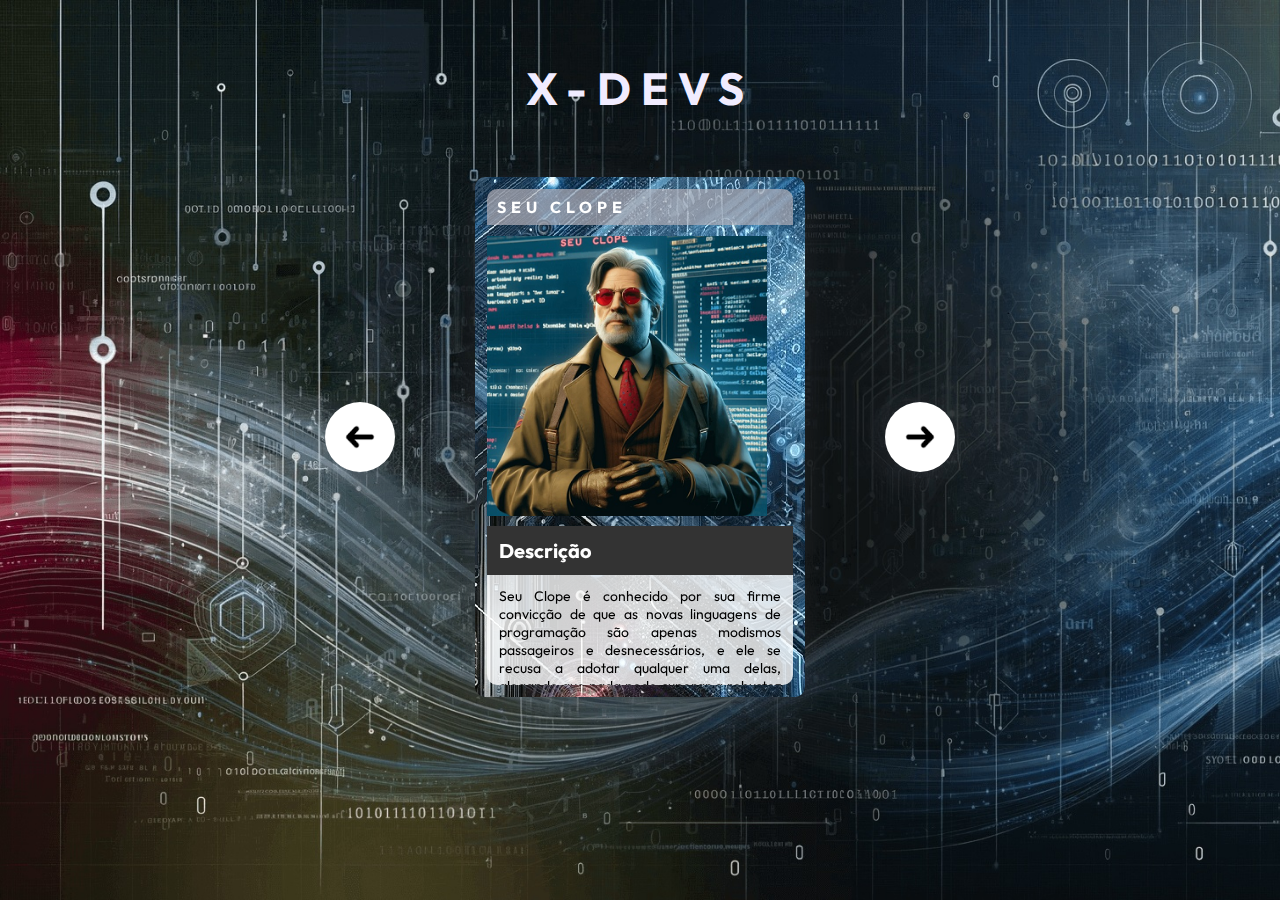
<file: index.html>
<!DOCTYPE html>
<html lang="pt-BR">
<head>
    <meta charset="UTF-8">
    <meta name="viewport" content="width=device-width, initial-scale=1.0">
    <title>X-devs</title>
    <link rel="preconnect" href="https://fonts.googleapis.com">
    <link rel="preconnect" href="https://fonts.gstatic.com" crossorigin>
    <link href="https://fonts.googleapis.com/css2?family=Outfit:wght@100..900&display=swap" rel="stylesheet">

    <link rel="stylesheet" href="./src/css/reset.css">
    <link rel="stylesheet" href="./src/css/estilos.css">
    <link rel="stylesheet" href="./src/css/responsivo.css">
</head>
<body>
    <header class="cabecalho">
        <h1>X-devs</h1>
    </header>
    <main class="personagens-slider">
        <button class="btn-seta btn-voltar" id="btn-voltar">
            <img src="./src/imagens/seta.png" alt="seta para voltar imagem">
        </button>
        <ul class="lista-personagens">
            <li class="cartao selecionado fundo-1">
                <h2 class="Nome">Seu Clope</h2>
                <img class="imagem-personagem" src="./src/imagens/seuclope.png" alt="Seu Clope">
                <div class="descricao">
                    <h3 class="titulo">Descrição</h3>
                    <p class="texto">
                        Seu Clope é conhecido por sua firme convicção de que as novas linguagens de programação são apenas modismos passageiros e desnecessários, e ele se recusa a adotar qualquer uma delas, alegando que nada pode superar a robustez e a eficácia do COBOL para resolver problemas reais. Seu estilo de trabalho é metódico e preciso, e ele valoriza acima de tudo a estabilidade e a confiabilidade em seu código.
                    </p>
                </div>
            </li>
            
            <li class="cartao fundo-2">
                <h2 class="Nome">Vamplena</h2>
                <img class="imagem-personagem" src="./src/imagens/vamplena.png" alt="Vamplena">
                <div class="descricao">
                    <h3 class="titulo">Descrição</h3>
                    <p class="texto">
                         Apesar de seu objetivo nobre de se tornar sênior, ela luta com o dilema ético de seu poder, pois teme tornar-sedependente da expertise alheia em vez de desenvolver a sua própria. Sua jornada é marcada por um intenso desejo deautodesenvolvimento e pela busca de um equilíbrio entre aprender com os outros e cultivar seu próprio talentogenuíno.
                    </p>
                </div>
            </li>
            
            <li class="cartao fundo-3">
                <h2 class="Nome">Jubiléia</h2>
                <img class="imagem-personagem" src="./src/imagens/jubileia.png" alt="Jubiléia">
                <div class="descricao">
                    <h3 class="titulo">Descrição</h3>
                    <p class="texto">
                        Uma jovem desenvolvedora em treinamento, Jubiléia já se destaca por sua peculiaridade: uma aversão declarada atemas claros em ambientes de programação. Ela tem uma preferência intensa por temas escuros, que considera maissuaves e agradáveis para seus olhos, especialmente durante longas sessões de codificação à noite.
                     </p>
                </div>
            </li>
            
            <li class="cartao fundo-4">
                <h2 class="Nome">Tempestade Solar</h2>
                <img class="imagem-personagem" src="./src/imagens/tempestade-solar.png" alt="Tempestade Solar">
                <div class="descricao">
                    <h3 class="titulo">Descrição</h3>
                    <p class="texto">
                        No universo dos desenvolvedores, Tempestade Solar é conhecida como uma das vilãs mais formidáveis. Ela tem o poder de gerar explosões solares massivas que perturbam as redes de comunicação, afetando a internet e todos os dispositivos conectados. Esses surtos solares causam caos no mundo digital, desestabilizando servidores, interrompendo conexões e causando perda de dados críticos.
                    </p>
                </div>
            </li>
            
            <li class="cartao fundo-5">
                <h2 class="Nome">Loggineto</h2>
                <img class="imagem-personagem" src="./src/imagens/loggineto.png" alt="Loggineto">
                <div class="descricao">
                    <h3 class="titulo">Descrição</h3>
                    <p class="texto">
                        Ele possui a capacidade única de influenciar e redirecionar fluxos de dados apenas com a força de sua vontade, permitindo-lhe acessar e alterar informações de qualquer dispositivo conectado à rede. Seu domínio sobre a segurança digital o torna um adversário formidável para qualquer equipe de TI, pois ele pode causar falhas, acessar dados confidenciais e criar barreiras de segurança quase impenetráveis.
                    </p>
                </div>
            </li>
            
            <li class="cartao fundo-6">
                <h2 class="Nome">Professor Cafeze</h2>
                <img class="imagem-personagem" src="./src/imagens/professor-cafeze.png" alt="Professor Cafeze">
                <div class="descricao">
                    <h3 class="titulo">Descrição</h3>
                    <p class="texto">
                        Líder dos X-devs é um mentor para desenvolvedores iniciantes, guiando-os com sua mente excepcional e uma xícara de café sempre à mão. Ele possui habilidades telepáticas que lhe permitem transmitir conhecimento de programação diretamente para a mente dos novatos, acelerando sua aprendizagem.
                    </p>
                </div>
            </li>
        </ul>
        <button class="btn-seta btn-avancar" id="btn-avancar">
            <img src="./src/imagens/seta.png" alt="seta para avancar imagem">
        </button>
    </main>

<script src="./src/js/index.js"></script>

</body>
</html>
</file>
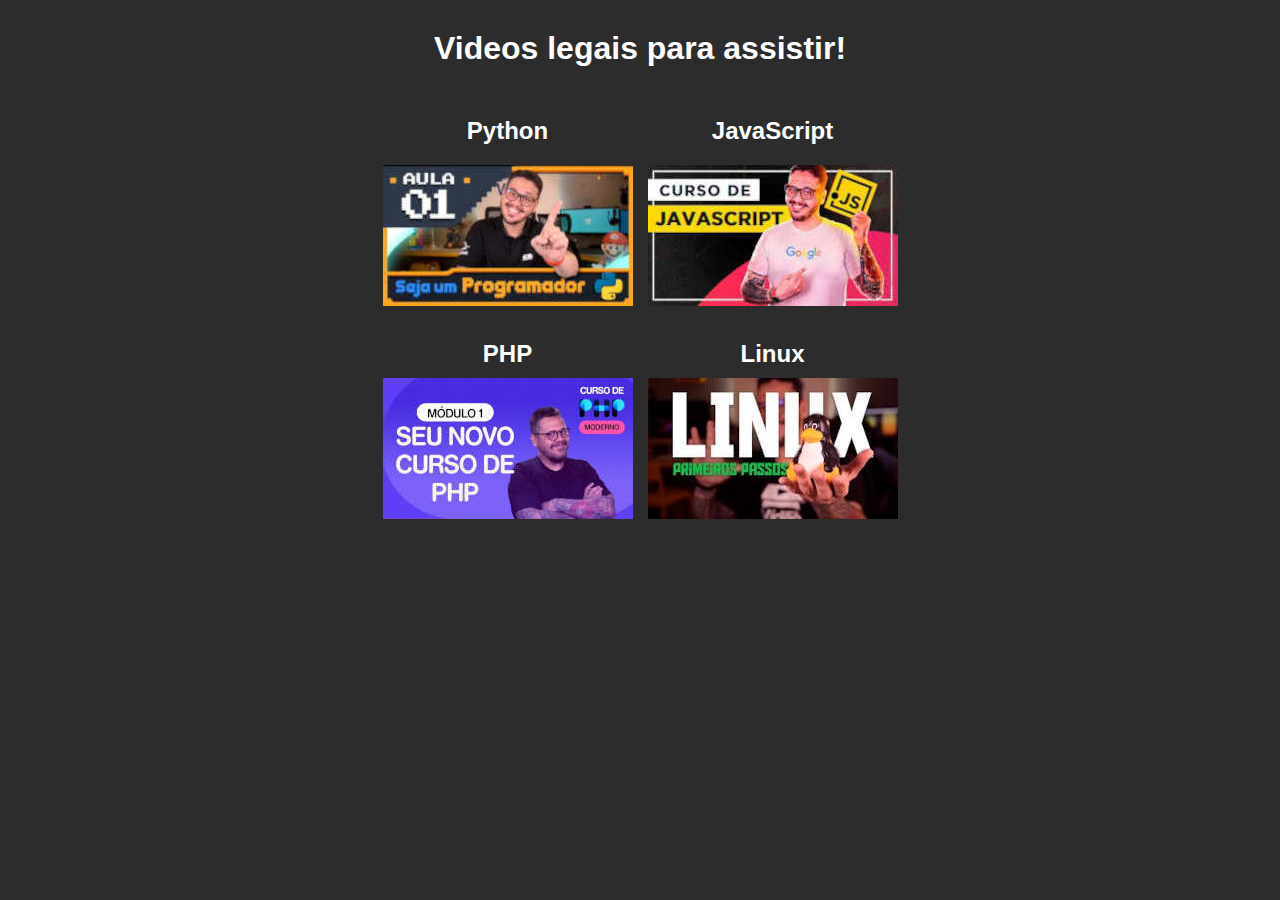
<file: ex002 - 003/index.html>
<!DOCTYPE html>
<html lang="pt-br">
<head>
    <meta charset="UTF-8">
    <meta name="viewport" content="width=device-width, initial-scale=1.0">
    <title>Cursos de programação!</title>
    <link rel="stylesheet" href="index.css">
</head>
<body>
    <div id='cantainerTotal'>
        <h1>Videos legais para assistir!</h1>
        
            <div class='containerDivs'>

                <div class="demoDiv">
                    <h2 class="text">Python</h2>
                    <a href="/pags/pagV1.html"><img src="images/aulaPhyton.jpg" alt="" class="img"></a>
                </div>

                <div class="demoDiv">
                    <h2 class="text">JavaScript</h2>    
                    <a href="/pags/pagV2.html"><img src="images/aulaJS.jpg" alt="" class="img"></a>
                </div>
            </div>
            <div class='containerDivs2'>
                <div class="demoDiv2">
                    <h2 class="text2">PHP</h2>
                    <a href="/pags/pagV3.html"><img src="images/aulasPHP.jpg" alt="" class="img2"></a>
                </div>

                <div class="demoDiv2">
                    <h2 class="text2">Linux</h2>
                    <a href="/pags/pagV4.html"><img src="images/aulaLinux.jpg" alt="" class="img2"></a>
                </div>
            </div>
    </div>
</body>
</html>
</file>
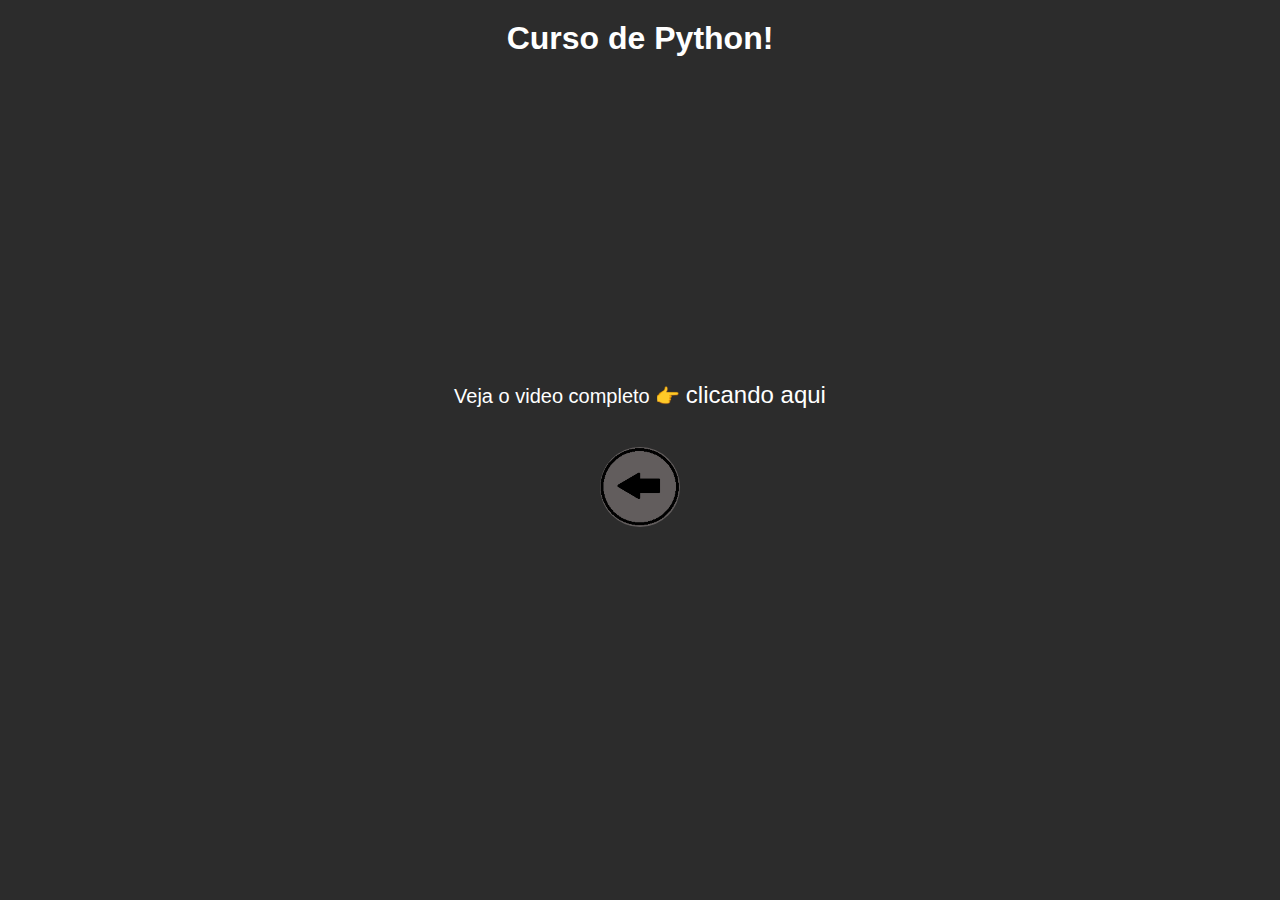
<file: ex002 - 003/pags/pagV1.html>
<!DOCTYPE html>
<html lang="pt-br">
<head>
    <meta charset="UTF-8">
    <meta name="viewport" content="width=device-width, initial-scale=1.0">
    <title>Aulas de Python!</title>
    <link rel="shortcut icon" href="icons/python.png" type="image/x-icon">
    <link rel="stylesheet" href="csspags/csspags.css">
</head>
<body>
    <div class='containerText'>
        <h1>Curso de Python!</h1>
        <!-- video retirado do YouTube! -->
            <iframe width="540" height="280" src="https://www.youtube.com/embed/S9uPNppGsGo?si=lcMo6wStWrSfOsSk" title="YouTube video player" frameborder="0" allow="accelerometer; autoplay; clipboard-write; encrypted-media; gyroscope; picture-in-picture; web-share" referrerpolicy="strict-origin-when-cross-origin" allowfullscreen></iframe>
        
        <div class='link'>
            <p>Veja o video completo &#128073; <a href="https://www.youtube.com/watch?v=S9uPNppGsGo&list=PLvE-ZAFRgX8hnECDn1v9HNTI71veL3oW0" target="_blank" class="link_Video">clicando aqui</a></p><br>
        </div>
        
        <div class="seta">
            <a href="/index.html"><img src="seta.png" alt="Seta para voltar para a página principal" class="setaImg"></a>
        </div>
    </div>
</body>
</html>
</file>
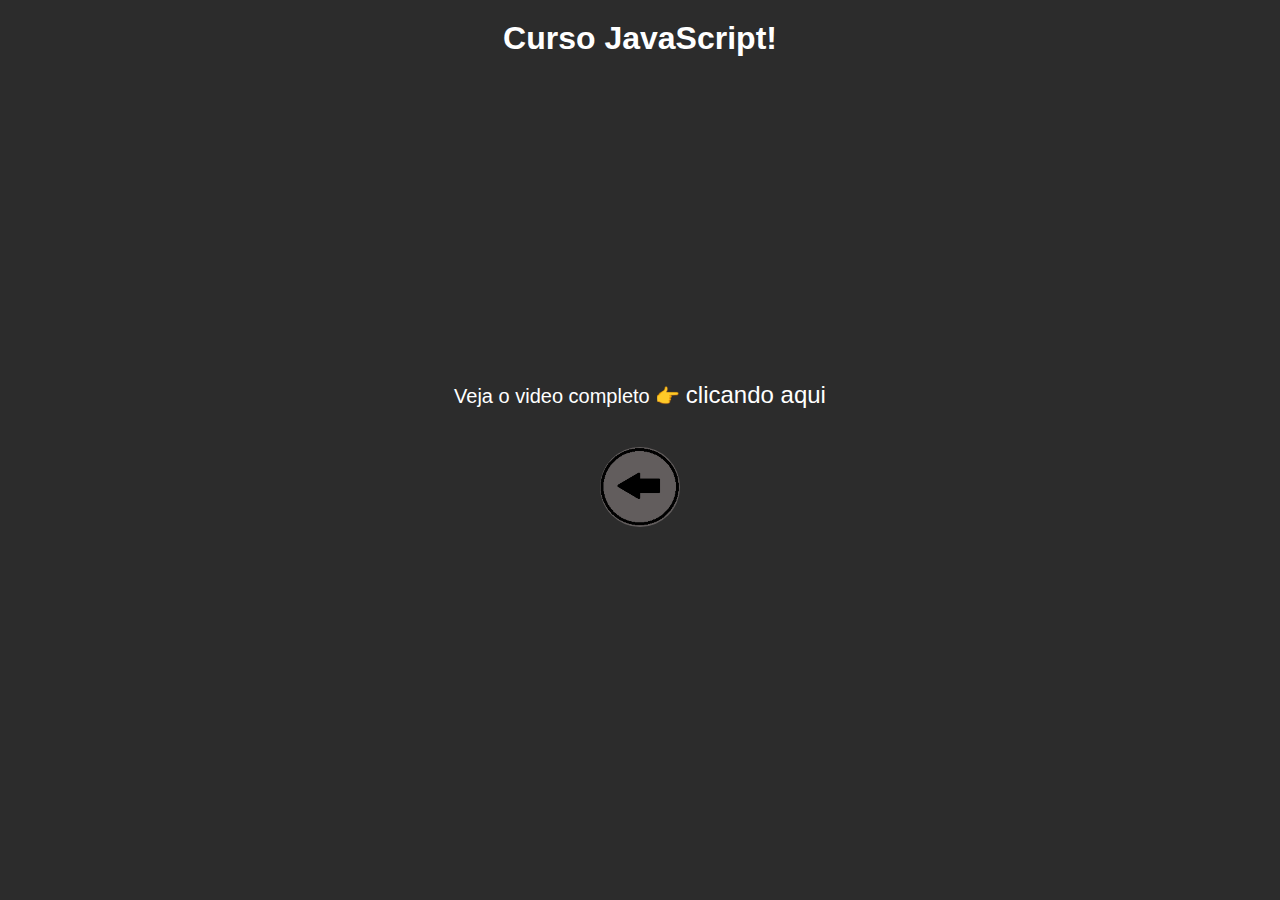
<file: ex002 - 003/pags/pagV2.html>
<!DOCTYPE html>
<html lang="pt-br">
<head>
    <meta charset="UTF-8">
    <meta name="viewport" content="width=device-width, initial-scale=1.0">
    <title>Aulas de JavaScript!</title>
    <link rel="shortcut icon" href="icons/javascript.png" type="image/x-icon">
    <link rel="stylesheet" href="csspags/csspags.css">
</head>
<body>
    <div class='containerText'>
        <h1>Curso JavaScript!</h1>
        <!-- video retirado do YouTube! -->
            <iframe width="540" height="280" src="https://www.youtube.com/embed/Ptbk2af68e8?si=PZW5ThXNaUZt23Xg" title="YouTube video player" frameborder="0" allow="accelerometer; autoplay; clipboard-write; encrypted-media; gyroscope; picture-in-picture; web-share" referrerpolicy="strict-origin-when-cross-origin" allowfullscreen></iframe>
        
        <div class='link'>
            <p>Veja o video completo &#128073; <a href="https://www.youtube.com/watch?v=Ptbk2af68e8&list=PLeuwJul7tRBfsm7sxnR5_7wG3KvaQ6oOt" target="_blank" class="link_Video">clicando aqui</a></p><br>
        </div>

        <div class="seta">
            <a href="/index.html"><img src="seta.png" alt="Seta para voltar para a página principal" class="setaImg"></a>
        </div>
    </div>
</body>
</html>
</file>
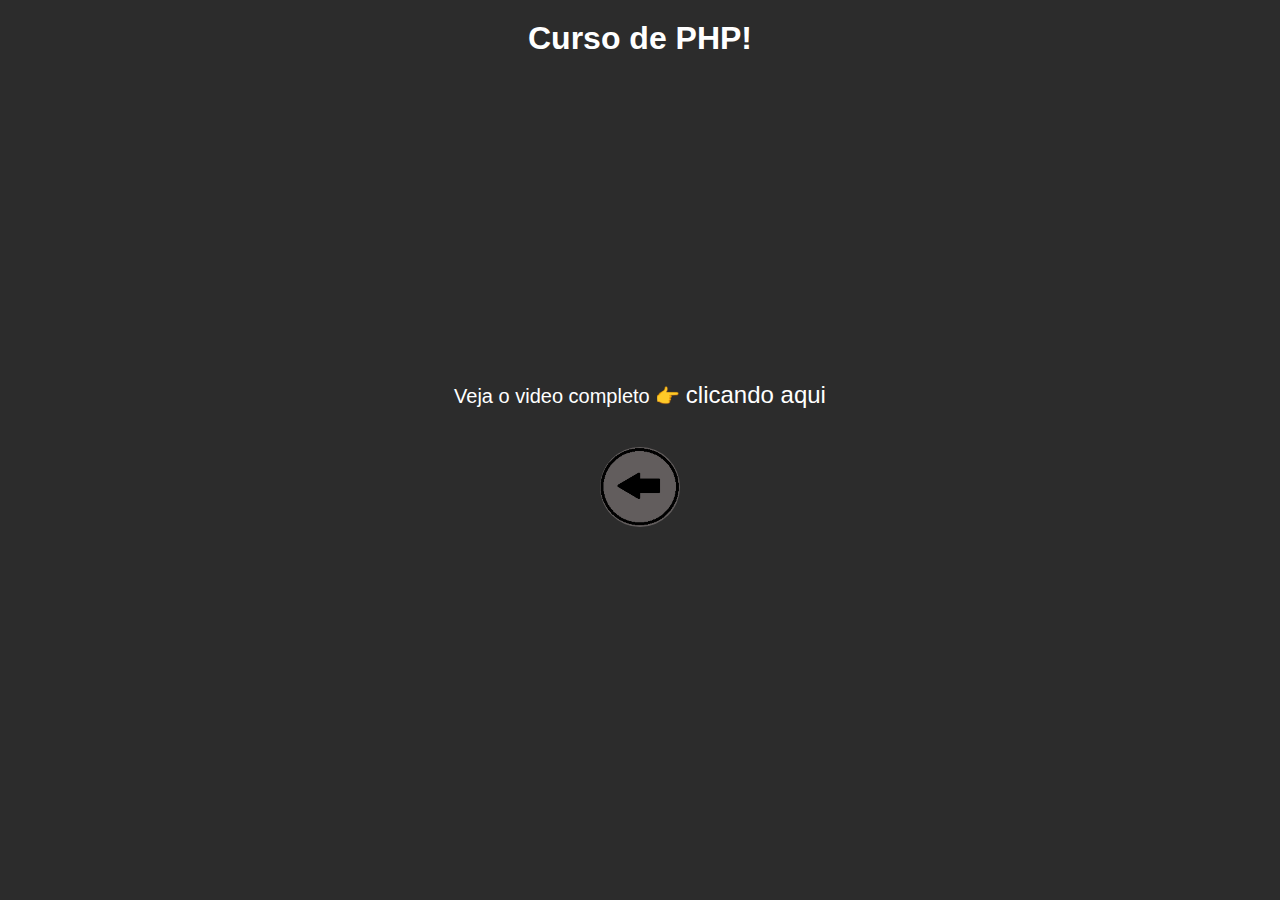
<file: ex002 - 003/pags/pagV3.html>
<!DOCTYPE html>
<html lang="pt-br">
<head>
    <meta charset="UTF-8">
    <meta name="viewport" content="width=device-width, initial-scale=1.0">
    <title>Aulas de PHP!</title>
    <link rel="shortcut icon" href="icons/PHP.png" type="image/x-icon">
    <link rel="stylesheet" href="csspags/csspags.css">
</head>
<body>
    <div class='containerText'>
        <h1>Curso de PHP!</h1>
            <!-- video retirado do YouTube! -->
            <iframe width="540" height="280" src="https://www.youtube.com/embed/TfsO0BGvGn0?si=H-5Dd4541_D7hAgG" title="YouTube video player" frameborder="0" allow="accelerometer; autoplay; clipboard-write; encrypted-media; gyroscope; picture-in-picture; web-share" referrerpolicy="strict-origin-when-cross-origin" allowfullscreen></iframe>

        <div class='link'>
            <p>Veja o video completo &#128073; <a href="https://www.youtube.com/watch?v=TfsO0BGvGn0&list=PLHz_AreHm4dlFPrCXCmd5g92860x_Pbr_" target="_blank" class="link_Video">clicando aqui</a></p><br>
        </div>
        
        <div class='seta'>
            <a href="/index.html"><img src="seta.png" alt="Seta para voltar para a página principal" class="setaImg"></a>
        </div>
    </div>
</body>
</html>
</file>
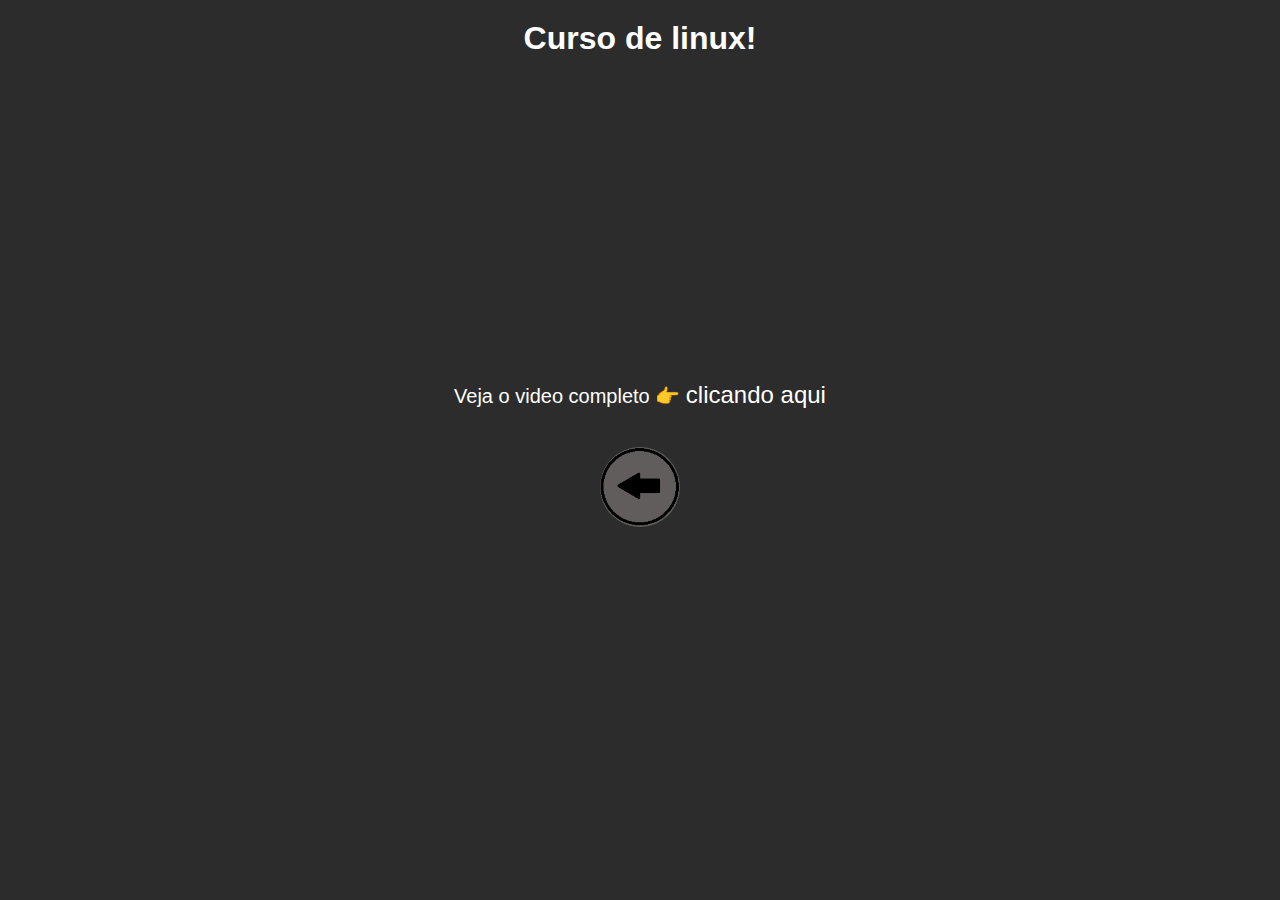
<file: ex002 - 003/pags/pagV4.html>
<!DOCTYPE html>
<html lang="pt-br">
<head>
    <meta charset="UTF-8">
    <meta name="viewport" content="width=device-width, initial-scale=1.0">
    <title>Aulas de linux!</title>
    <link rel="shortcut icon" href="icons/Linux.png" type="image/x-icon">
    <link rel="stylesheet" href="csspags/csspags.css">
</head>
<body>
    <div class='containerText'>
        <h1>Curso de linux!</h1>
            <!-- video retirado do YouTube! -->
            <iframe width="540" height="280" src="https://www.youtube.com/embed/6nN2EglOqCM?si=Z3tes8NMc40qvDWQ" title="YouTube video player" frameborder="0" allow="accelerometer; autoplay; clipboard-write; encrypted-media; gyroscope; picture-in-picture; web-share" referrerpolicy="strict-origin-when-cross-origin" allowfullscreen></iframe>
        
        <div class='link'>
            <p>Veja o video completo &#128073; <a href="https://www.youtube.com/watch?v=6nN2EglOqCM&list=PLHz_AreHm4dlIXleu20uwPWFOSswqLYbV" target="_blank" class="link_Video">clicando aqui</a></p><br>
        </div>

        <div class='seta'>
            <a href="/index.html"><img src="seta.png" alt="Seta para voltar para a página principal" class="setaImg"></a>
        </div>
    </div>
</body>
</html>
</file>
<file: src/css/estilos.css>
body {
    font-family: 'Outfit', sans-serif;
    background-image: url('../imagens/fundo-base.jpg');
    background-repeat: no-repeat;
    background-size: cover;
    min-height: 100vh;
}

.cabecalho {
    text-align: center;
    padding: 60px 0;
}

.cabecalho h1 {
    color: #f1ecff;
    font-size: 45px;
    letter-spacing: 10px;
    text-transform: uppercase;
}

.personagens-slider {
    display: flex;
    justify-content: center;
    align-items: center;
    gap: 80px;
}

.lista-personagens {
    width: 330px;
    height: 520px;
    position: relative;
}

.btn-seta {
    background-color: #ffffff;
    width: 70px;
    height: 70px;
    border-radius: 50px;
    border: 0;
    cursor: pointer;
    display: flex;
    align-items: center;
    justify-content: center;
    transition: background-color 0.2s ease-in-out;
    box-shadow: rgba(100, 100, 111, 0.2) 0px 7px 29px 0px;
}

.btn-seta.btn-voltar {
    transform: rotateY(180deg);
}

.btn-seta:hover {
    background-color: #8351fe;
}

.cartao {
    opacity: 0;
    height: 100%;
    position: absolute;
    padding: 12px;
    box-shadow: rgba(100, 100, 111, 0.2) 0px 7px 29px 0px;
    border-radius: 10px;
    transition: opacity 0.3s ease-in-out;

    display: flex;
    flex-direction: column;
    justify-content: space-between;
}

.cartao.selecionado {
    opacity: 1;
    z-index: 1;
}

.cartao .imagem-personagem {
    width: 100%;
    max-width: 280px;
}

.cartao .Nome {
    background-color: rgba(179, 177, 185, 0.7);
    padding: 8px 10px;
    border-top-left-radius: 10px;
    border-top-right-radius: 10px;
    color: #ffffff;
    font-size: 16px;
    text-transform: uppercase;
    letter-spacing: 5px;
}

.cartao .descricao {
    background-color: rgba(255, 255, 255, 0.8);
    border-bottom-left-radius: 10px;
    border-bottom-right-radius: 10px;
}

.cartao .descricao .titulo {
    background-color: #333333;
    font-size: 20px;
    color: #ffffff;
    padding: 12px;
}

.cartao .descricao .texto {
    font-size: 14px;
    padding: 12px;
    text-align: justify;
    max-height: 110px;
    overflow-y: auto;
}

.cartao.fundo-1 {
    background: url(../imagens/fundo-1.jpg) no-repeat;
}

.cartao.fundo-2 {
    background: url(../imagens/fundo-2.jpg) no-repeat;
}

.cartao.fundo-3 {
    background: url(../imagens/fundo-3.jpg) no-repeat;
}

.cartao.fundo-4 {
    background: url(../imagens/fundo-4.jpg) no-repeat;
}

.cartao.fundo-5 {
    background: url(../imagens/fundo-5.jpg) no-repeat;
}

.cartao.fundo-6 {
    background: url(../imagens/fundo-6.jpg) no-repeat;
}
</file>
<file: src/css/responsivo.css>
@media(max-width: 620px){
    .cabecalho{
        padding: 30px 0;
    }

    .personagens-slider{
        padding: 0 15px;
        gap: 10px;
    }

    .btn-seta{
        width: 20px;
        height: 20px;
        padding: 20px;
    }

    .lista-personagens{
        height: 480px;
    }
}
</file>
<file: ex002 - 003/index.css>
* {
    font-family: Arial, Helvetica, sans-serif;
    margin: 0;
    padding: 0;
    color: white;
}

body {
    background-color: rgb(44, 44, 44);
}

h1 {
    text-align: center;
    color: white;
}

.containerDivs {
    display: flex;
    text-align: center;
    justify-content: center;
    align-items: center;
    gap: 15px;
}

.demoDiv, .text, .img {
    padding: 10px 0;
    text-align: center;
}

.containerDivs2 {
    display: flex;
    text-align: center;
    justify-content: center;
    align-items: center;
    gap: 15px;
}

.demoDiv2, .text2, .img2 {
    padding: 5px 0;
    text-align: center;
}
    

.cantainerTotal, h1, .description, .containerDivs {
    margin-top: 30px;
}
</file>
<file: ex002 - 003/pags/csspags/csspags.css>
* {
    margin: 0;
    padding: 0;
    background-color: rgb(44, 44, 44);
    font-family: Arial, Helvetica, sans-serif;
    color: white;
}

.containerText, h1, .link {
    text-align: center;
    margin: 20px;

    p {
        font-size: 20px;
    }

    a {
        text-decoration: none;
        font-size: 24px;
    }
}

.link_Video:hover {
    color: rgb(44, 110, 196);
}

.setaImg {
    border-radius: 200%;
    border: none;
    background-color: rgba(214, 200, 200, 0.322);
    transition: 0.2s;
}

.setaImg:hover, .setaImg:focus {
    background: rgb(168, 166, 166);
}
</file>
